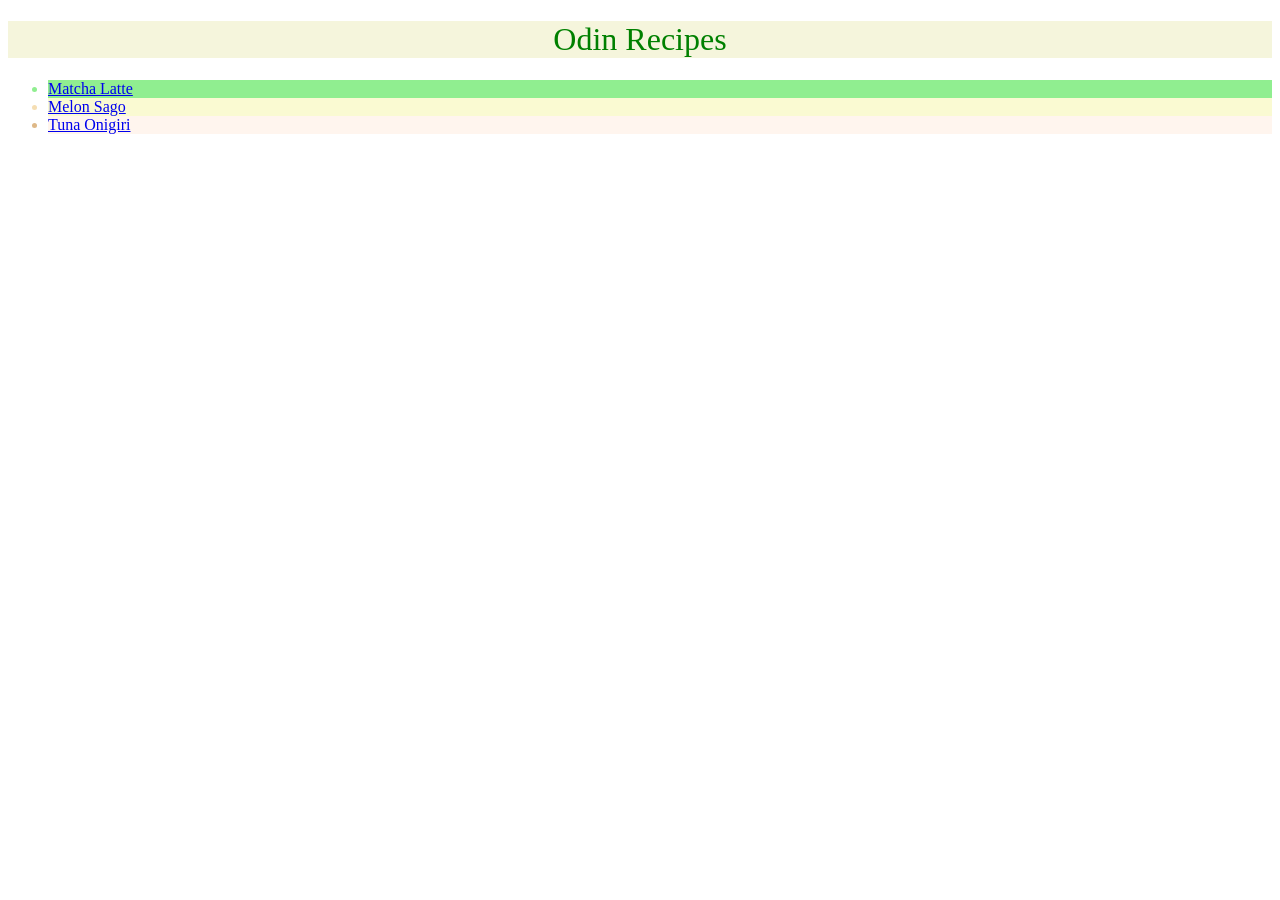
<file: index.html>
<!--
Homepage of 'TOP' recipes project using basic html elements
-->
<!DOCTYPE html>
<html lang = "en">
    <head>
     <link rel="stylesheet" href="style.css">
     <meta charset = "UTF-8">
     <title>Odin Recipe Homepage</title>
    </head>

    <body>
        <h1 class="odinTitle">Odin Recipes</h1>
        <ul>
        <li class="matchaLink"> <a href="recipes/matcha.html"> Matcha Latte</a>  </li>
        <li id="melonLink"> <a href="recipes/melonSago.html"> Melon Sago</a> </li>
        <li id="tunaLink"> <a href="recipes/onigiri.html"> Tuna Onigiri</a> </li>
        </ul>
    </body>
</html>
</file>
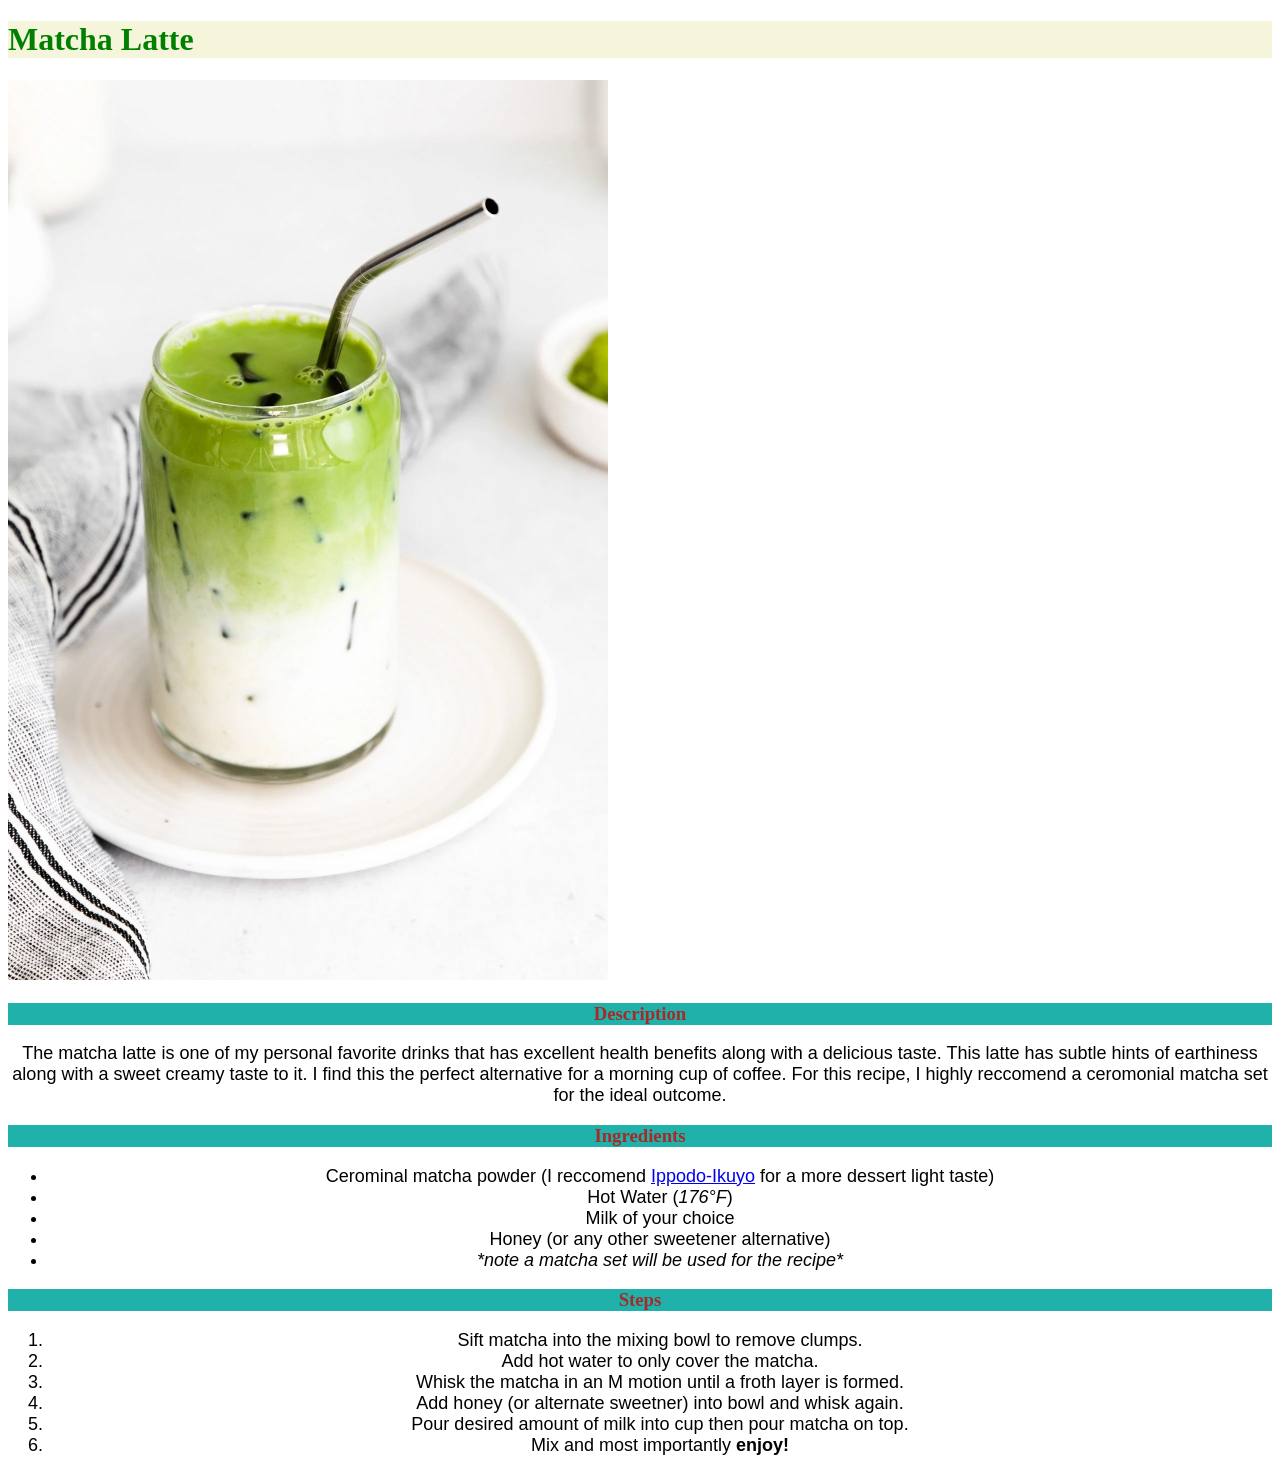
<file: recipes/matcha.html>
<!DOCTYPE html>
<html lang = "en">
    <head>
     <meta charset = "UTF-8">
     <title>Odin Matcha Latte</title>
     <link rel="stylesheet" href="matchaStyle.css">
    </head>
    <body>
    <h1 id="matchaTitle">Matcha Latte</h1>

    <img src="../images/iced-matcha-latte-hero.webp" alt="matcha latte image"
    height="900" width="600">

    <h3 class="head">Description</h3>
    <p class="content">
        The matcha latte is one of my personal favorite drinks that has excellent health
        benefits along with a delicious taste. This latte has subtle hints of earthiness along
        with a sweet creamy taste to it. I find this the perfect alternative for a morning
        cup of coffee. For this recipe, I highly reccomend a ceromonial matcha set for the 
        ideal outcome.
    </p>

    <h3 class="head">Ingredients</h3>
    <ul class="content">
        <li>Cerominal matcha powder (I reccomend <a href="https://a.co/d/fkfp9kP"
        target="_blank" rel="noopener noreferrer">
        Ippodo-Ikuyo</a> for a more dessert light taste) </li>
        <li>Hot Water (<i>176°F</i>)</li>
        <li>Milk of your choice</li>
        <li>Honey (or any other sweetener alternative)</li>
        <li><i>*note a matcha set will be used for the recipe*</i></li>
    </ul>

    <h3 class="head">Steps</h3>
    <ol class="content">
        <li>Sift matcha into the mixing bowl to remove clumps.</li>
        <li>Add hot water to only cover the matcha.</li>
        <li>Whisk the matcha in an M motion until a froth layer is formed.</li>
        <li>Add honey (or alternate sweetner) into bowl and whisk again.</li>
        <li>Pour desired amount of milk into cup then pour matcha on top.</li>
        <li>Mix and most importantly <b>enjoy!</b></li>
    </ol>
</body>
</html>
</file>
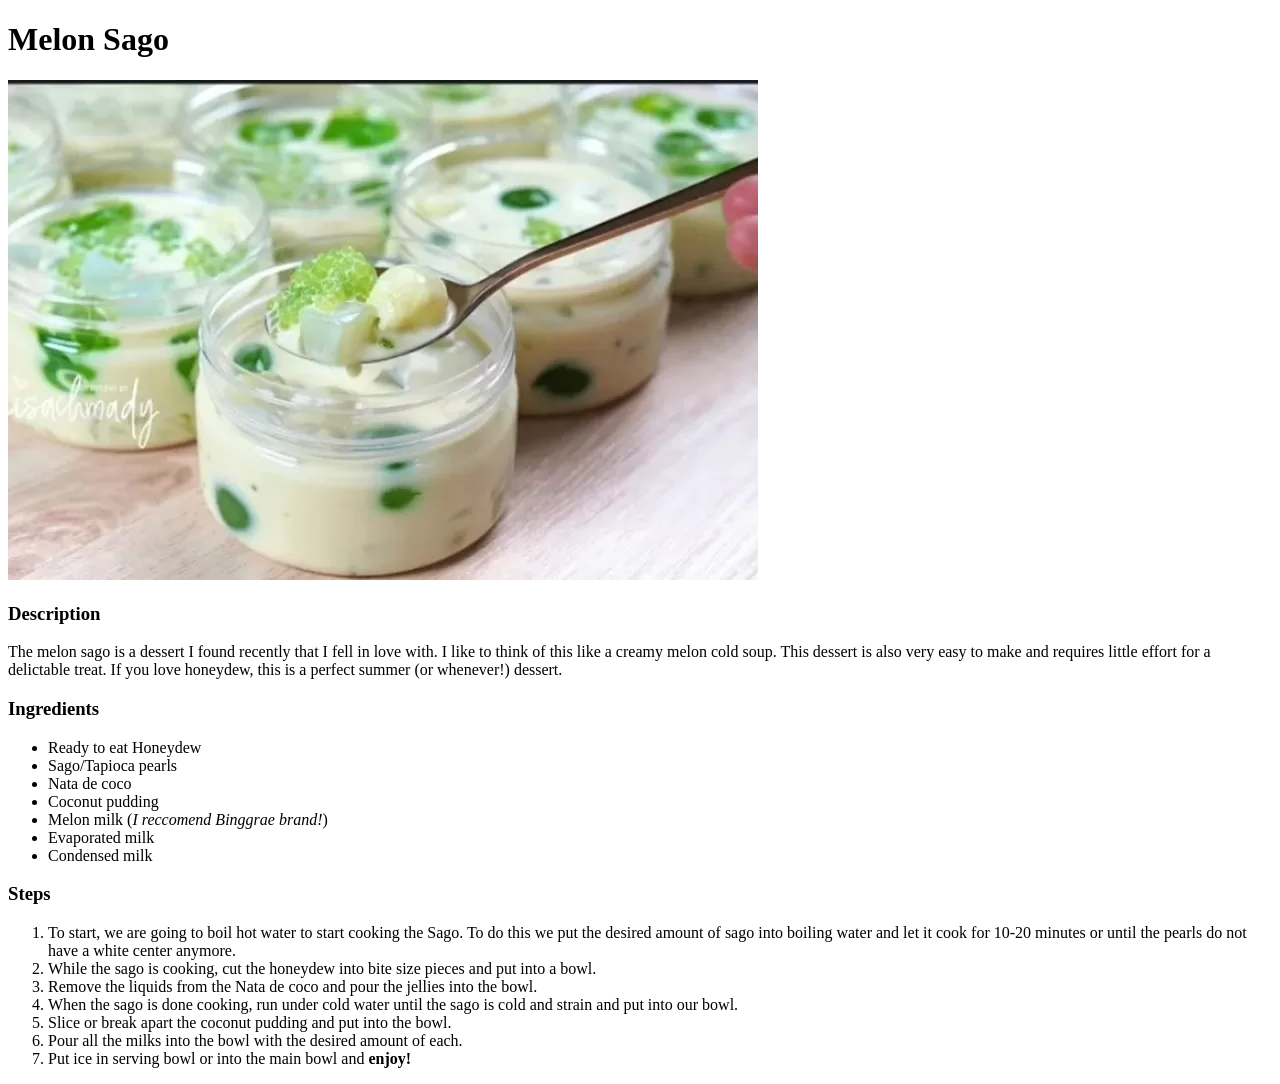
<file: recipes/melonSago.html>
<!--
Melon Sago Recipe page
-->
<!DOCTYPE html>
<html lang="en">
    <head>
        <meta charset="UTF-8">
        <title>Melon Sago</title>
    </head>

    <body>
        <h1>Melon Sago</h1>

        <img src="../images/melonSagoPic.jpg.webp" alt="Melon Sago Image"
        height="500" width="750">

        <h3>Description</h3>
        <p>
            The melon sago is a dessert I found recently that I fell in love with.
            I like to think of this like a creamy melon cold soup. This dessert is also very
            easy to make and requires little effort for a delictable treat. If you love
            honeydew, this is a perfect summer (or whenever!) dessert.
        </p>

        <h3>Ingredients</h3>
        <ul>
            <li>Ready to eat Honeydew</li>
            <li>Sago/Tapioca pearls</li>
            <li>Nata de coco</li>
            <li>Coconut pudding</li>
            <li>Melon milk (<i>I reccomend Binggrae brand!</i>)</li>
            <li>Evaporated milk</li>
            <li>Condensed milk</li>
        </ul>

        <h3>Steps</h3>
        <ol>
            <li>To start, we are going to boil hot water to start cooking the Sago.
                To do this we put the desired amount of sago into boiling water and let
                it cook for 10-20 minutes or until the pearls do not have a white center 
                anymore.</li>
            <li>While the sago is cooking, cut the honeydew into bite size pieces and put into a bowl.</li>
            <li>Remove the liquids from the Nata de coco and pour the jellies into the bowl.</li>
            <li>When the sago is done cooking, run under cold water until the sago is cold and
                strain and put into our bowl.</li>
            <li>Slice or break apart the coconut pudding and put into the bowl.</li>
            <li>Pour all the milks into the bowl with the desired amount of each.</li>
            <li>Put ice in serving bowl or into the main bowl and <b>enjoy!</b></li>
        </ol>

    </body>
</html>
</file>
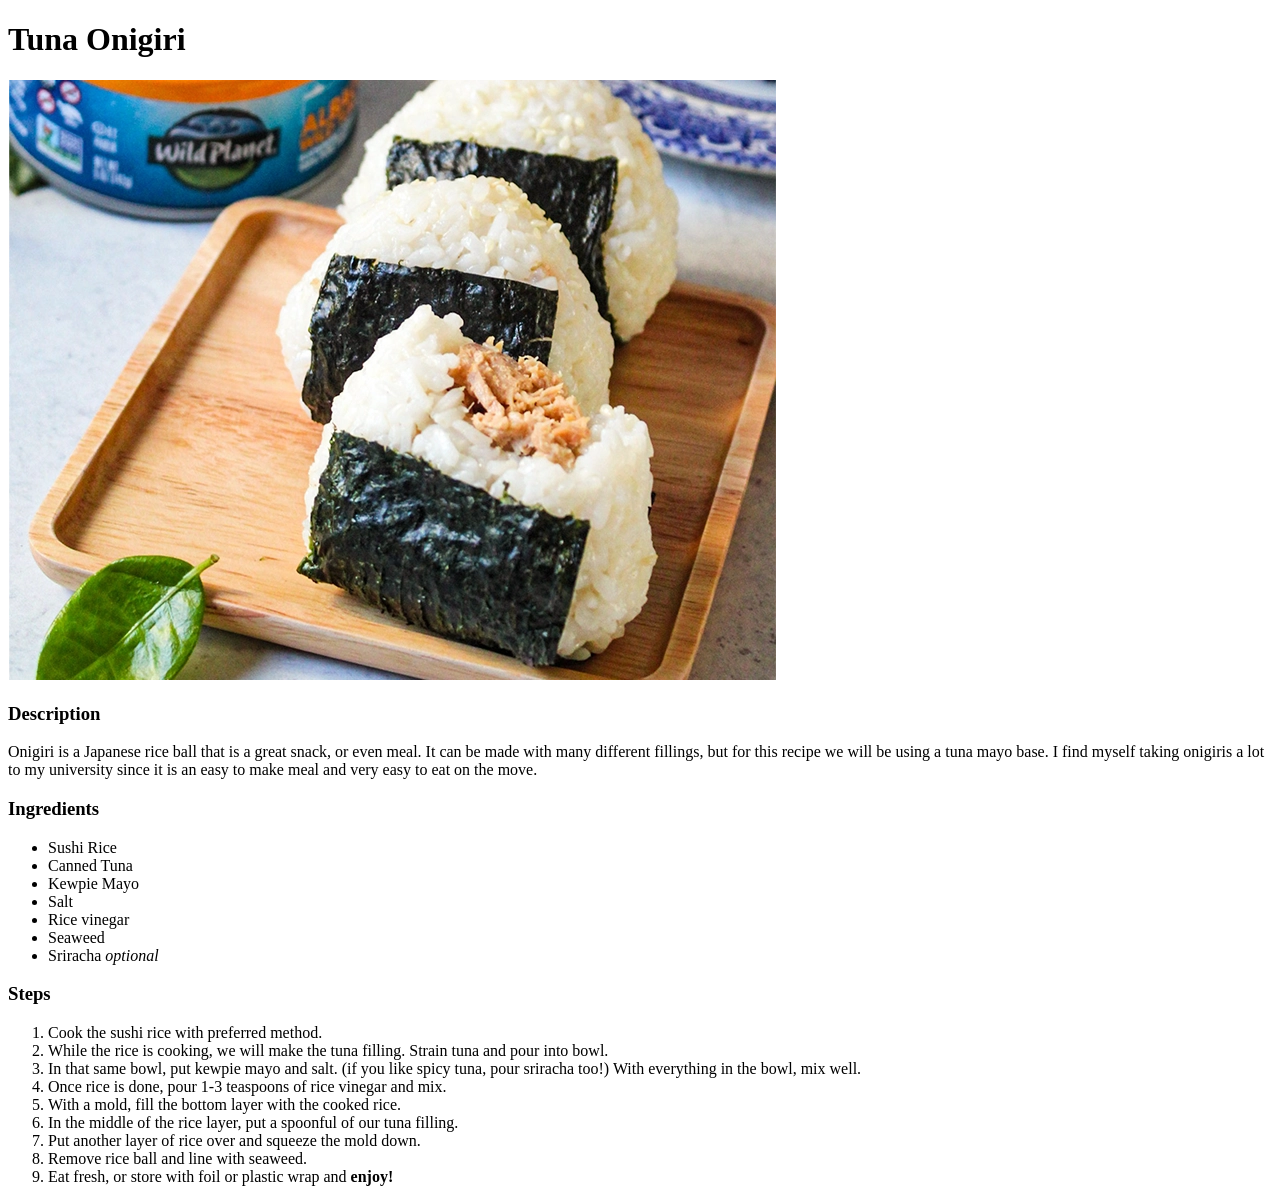
<file: recipes/onigiri.html>
<!DOCTYPE html>
<html>
    <head>
        <meta charset="UTF-8">
        <title>Tuna Onigiri</title>
    </head>
    <body>
    <h1>Tuna Onigiri</h1>

    <img src="../images/onigiri.webp.png" alt="Tuna Onigiri Image"
    height="600" width="768">    

    <h3>Description</h3>
    <p>
        Onigiri is a Japanese rice ball that is a great snack, or even meal. It can be made
        with many different fillings, but for this recipe we will be using a tuna mayo base. 
        I find myself taking onigiris a lot to my university since it is an easy to make
        meal and very easy to eat on the move.
    </p>

    <h3>Ingredients</h3>
    <ul>
        <li>Sushi Rice</li>
        <li>Canned Tuna</li>
        <li>Kewpie Mayo</li>
        <li>Salt</li>
        <li>Rice vinegar</li>
        <li>Seaweed</li>
        <li>Sriracha <i>optional</i></li>
    </ul>

    <h3>Steps</h3>
    <ol>
        <li>Cook the sushi rice with preferred method.</li>
        <li>While the rice is cooking, we will make the tuna filling.
            Strain tuna and pour into bowl.</li>
        <li>In that same bowl, put kewpie mayo and salt. (if you like spicy tuna,
            pour sriracha too!) With everything in the bowl, mix well.</li>
        <li>Once rice is done, pour 1-3 teaspoons of rice vinegar and mix.</li>
        <li>With a mold, fill the bottom layer with the cooked rice.</li>
        <li>In the middle of the rice layer, put a spoonful of our tuna filling.</li>
        <li>Put another layer of rice over and squeeze the mold down.</li>
        <li>Remove rice ball and line with seaweed.</li>
        <li>Eat fresh, or store with foil or plastic wrap and <b>enjoy!</b></li>
    </ol>
    </body>
</html>
</file>
<file: style.css>
.odinTitle {
    color: green;
    text-align: center;
    font-weight: 300;
    background-color: beige;
    font-family: 'Times New Roman', Times, serif;
}
.matchaLink {
    color: lightgreen;
    background-color: lightgreen;
}
#melonLink {
    color: wheat;
    background-color: lightgoldenrodyellow;
}
#tunaLink {
    color: burlywood;
    background-color: seashell;
}
</file>
<file: recipes/matchaStyle.css>
#matchaTitle {
    color: green;
    background-color: beige;
}
.head {
    color: brown;
    background-color: lightseagreen;
    text-align: center;
    font-weight: 800;
}
.content {
    font-family:'Lucida Sans', 'Lucida Sans Regular', 'Lucida Grande', 'Lucida Sans Unicode', Geneva, Verdana, sans-serif;
    text-align: center;   
    font-size: 18px;
}
</file>
